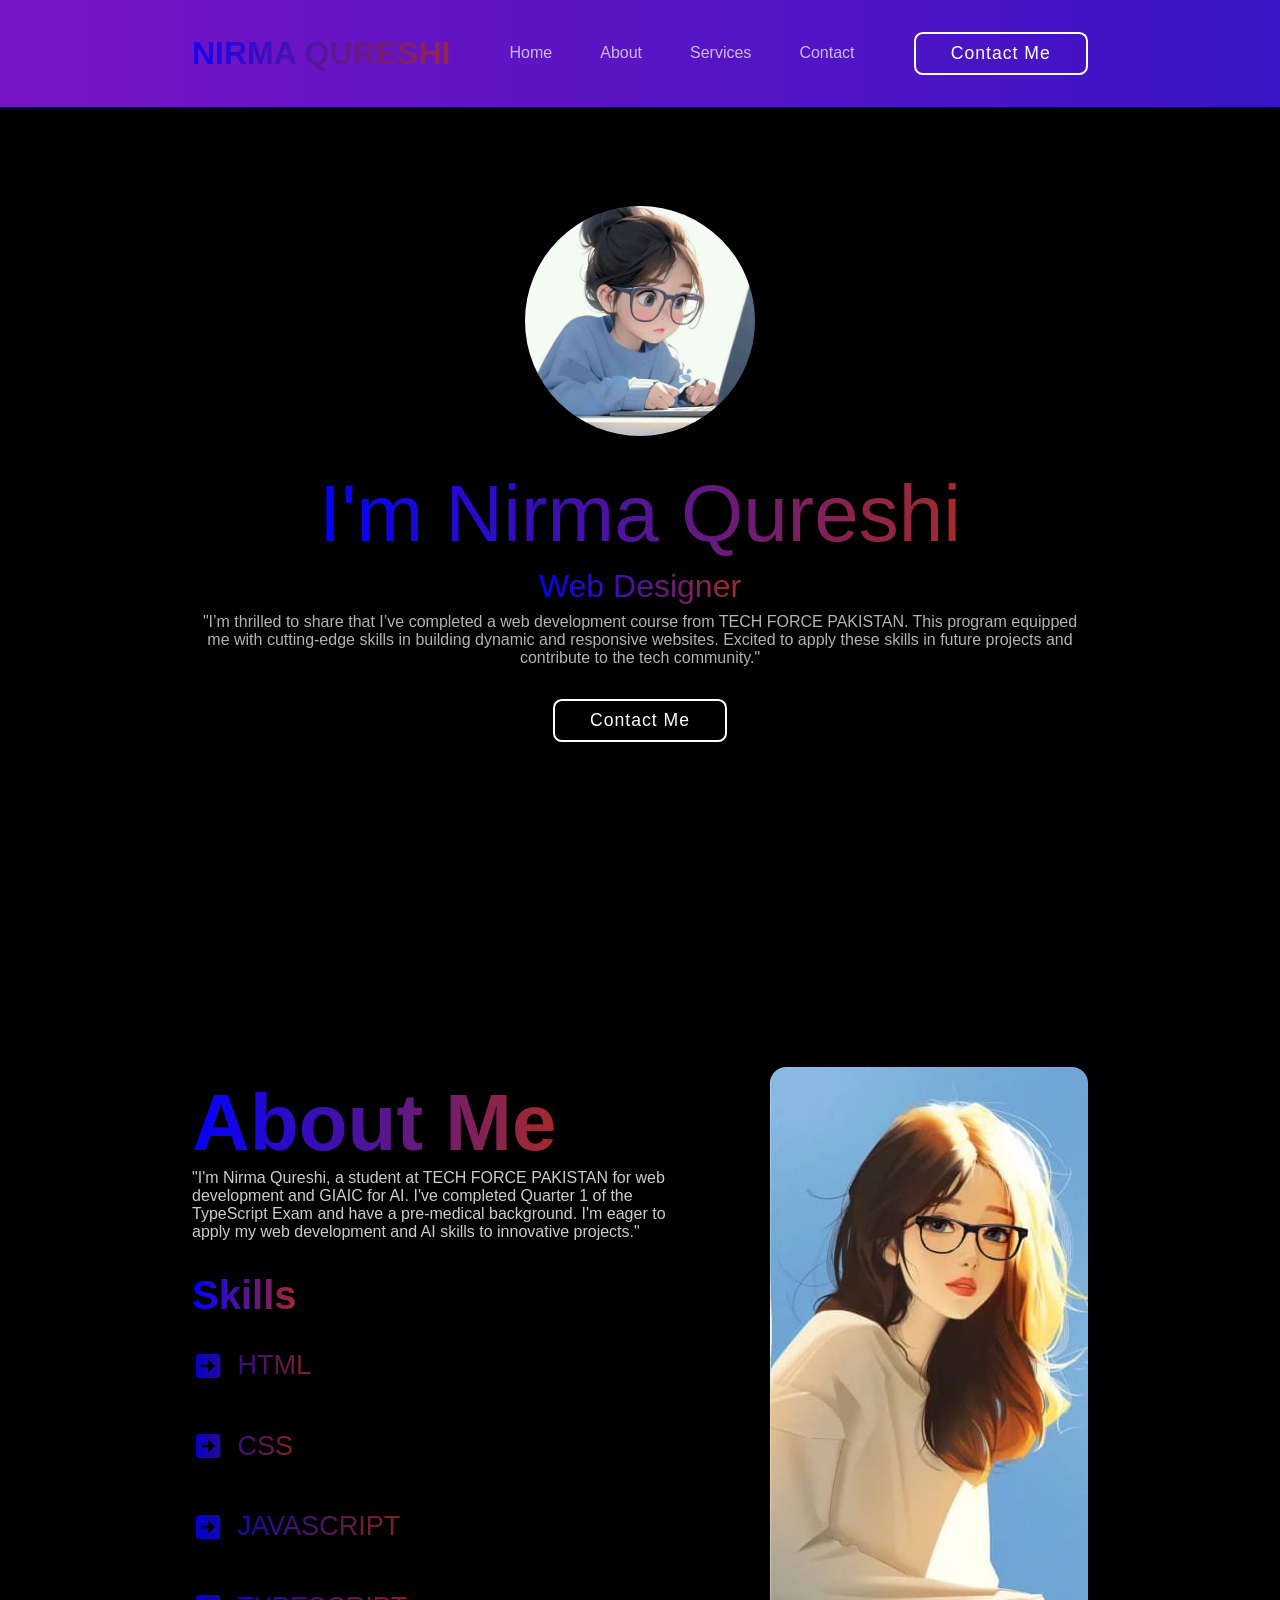
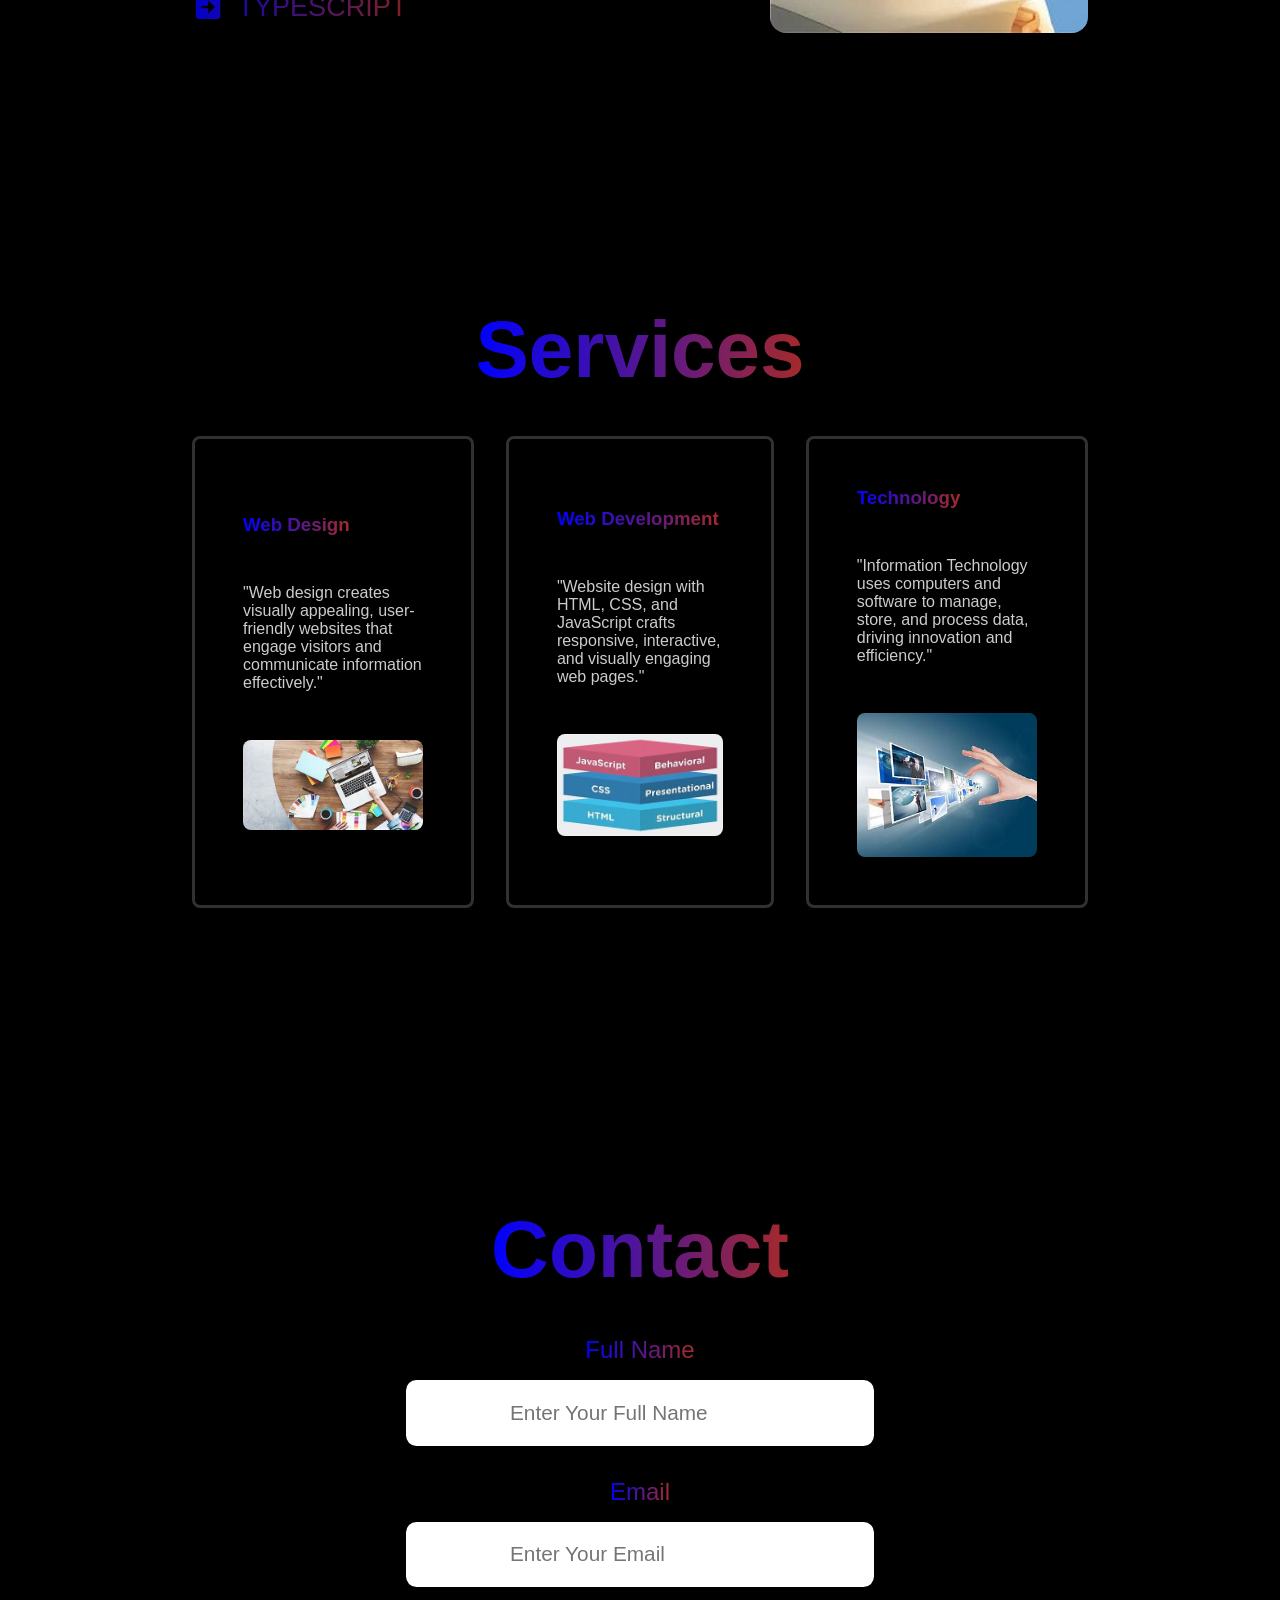
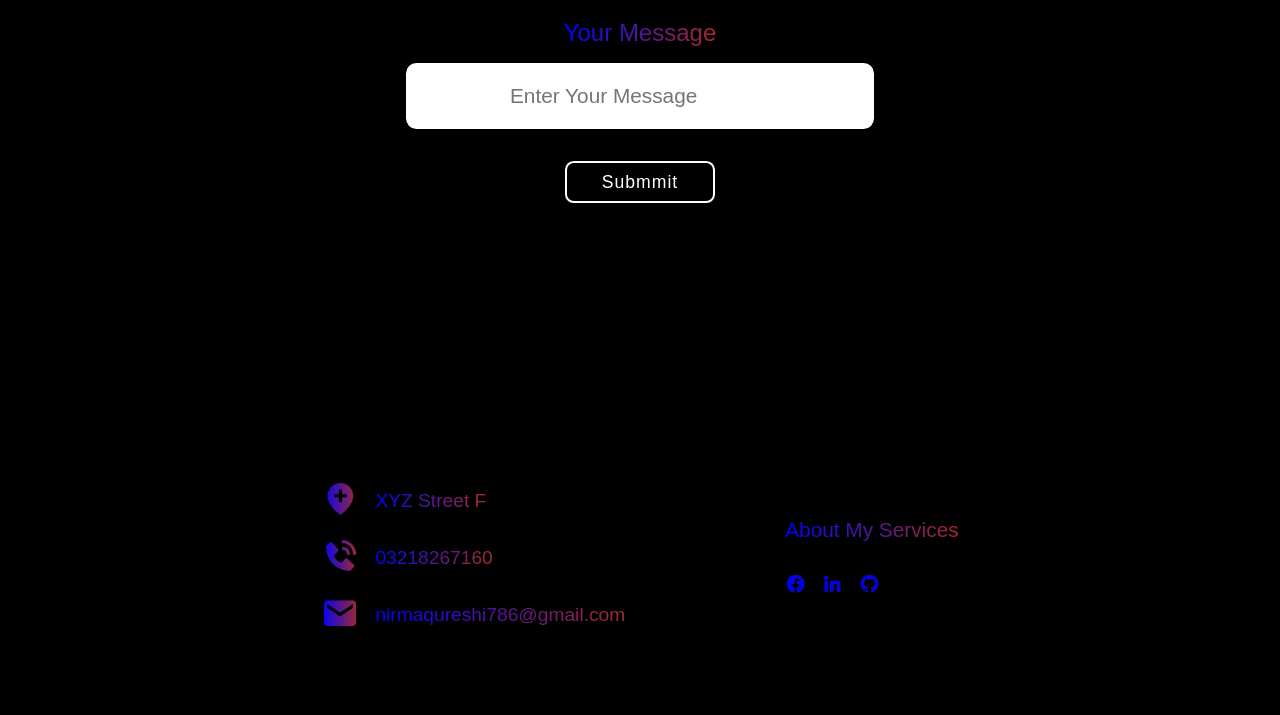
<file: responsive portfolio/index.html>
<!DOCTYPE html>
<html lang="en">
  <head>
    <meta charset="UTF-8" />
    <meta name="viewport" content="width=device-width, initial-scale=1.0" />
    <title>Document</title>
    <link rel="stylesheet" href="style.css" />
    <link
      href="https://unpkg.com/boxicons@2.1.4/css/boxicons.min.css"
      rel="stylesheet"
    />
  </head>
  <body>
    <nav>
      <a href="#" class="logo"><span>NIRMA QURESHI</span></a>

      <ul class="links">
        <a href="#home">Home</a>
        <a href="#about">About</a>
        <a href="#services">Services</a>
        <a href="#contact">Contact</a>
      </ul>

      <i class="bx bx-menu" id="menu"></i>
      <a href="#contact" class="btn">Contact Me</a>
    </nav>

    <section id="home">
      <img src="image1.jpg" alt=""/>

      <div class="info-box">
        <h1><span>I'm Nirma Qureshi</span></h1>
        <h3><span>Web Designer</span></h3>
        <p>
      "I’m thrilled to share that I’ve completed a web development course from TECH FORCE PAKISTAN. This program equipped me with cutting-edge skills in building dynamic and responsive websites. Excited to apply these skills in future projects and contribute to the tech community."
        </p>
      </div>

      <div class="btn-box">
        <div class="btn">Contact Me</div>
      </div>
    </section>

    <section id="about">
      <div class="about-box">
        <div class="about-info">
          <h1><span>About Me</span></h1>
          <p>
            "I'm Nirma Qureshi, a student at TECH FORCE PAKISTAN for web development and GIAIC for AI. I've completed Quarter 1 of the TypeScript Exam and have a pre-medical background. I'm eager to apply my web development and AI skills to innovative projects."
          </p>
        </div>

        <h2><span>Skills</span></h2>
        <div class="skills">
          <ul>
            <li>
              <span><i class="bx bxs-right-arrow-square"></i>HTML</span>
            </li>

            <li>
              <span><i class="bx bxs-right-arrow-square"></i>CSS</span>
            </li>

            <li>
              <span><i class="bx bxs-right-arrow-square"></i>JAVASCRIPT</span>
            </li>

            <li>
              <span
                ><i class="bx bxs-right-arrow-square"></i>
                TYPESCRIPT</span
              >
            </li>
          </ul>
        </div>
      </div>

      <img src="image2.jpeg" alt="" />
    </section>

    <section id="services">
      <h1 class="header"><span>Services</span></h1>

      <div class="services-container">
        <div class="box">
          <h3><span>Web Design</span></h3>
          <p>
            "Web design creates visually appealing, user-friendly websites that engage visitors and communicate information effectively." 
          </p>
          <img src="image3.jpeg" alt="" />
        </div>

        <div class="box">
          <h3><span>Web Development</span></h3>
          <p>
            "Website design with HTML, CSS, and JavaScript crafts responsive, interactive, and visually engaging web pages."
          </p>
          <img src="image4.jpeg" />
        </div>

        <div class="box">
          <h3><span>Technology</span></h3>
          <p>
            "Information Technology uses computers and software to manage, store, and process data, driving innovation and efficiency."
          </p>
          <img src="image5.jpeg" />
        </div>
      </div>
    </section>

    <section id="contact">
      <h1 class="header"><span>Contact</span></h1>

      <form action="#">
        <div class="input-box">
          <span>Full Name</span>
          <input type="text" placeholder="Enter Your Full Name" />
        </div>

        <div class="input-box">
          <span>Email</span>
          <input type="text" placeholder="Enter Your Email" />
        </div>

        <div class="input-box">
          <span>Your Message</span>
          <input type="text" placeholder="Enter Your Message" />
        </div>

        <div class="btn">Submmit</div>
      </form>
    </section>

    <footer>
      <div class="col-left">
        <div class="col-box">
          <span><i class="bx bxs-location-plus"></i></span>
          <span>XYZ Street F</span>
        </div>

        <div class="col-box">
          <span><i class="bx bxs-phone-call"></i></span>
          <span>03218267160</span>
        </div>

        <div class="col-box">
          <span><i class="bx bxs-envelope"></i></span>
          <span>nirmaqureshi786@gmail.com</span>
        </div>
      </div>

      <div class="col-right">
        <span>About My Services</span>
        <p></p>
        <div class="social-icons">
          <span><a href="https://www.facebook.com/"><i class="bx bxl-facebook-circle"></i></a></span>
      
          <span><a href="https://www.linkedin.com/in/nirma-qureshi-28b91a311/"><i class="bx bxl-linkedin"></i></a></span>
      
          <span><a href="https://github.com/NirmaQureshi1234"><i class="bx bxl-github"></i></a></span>
      </div>
      
        
      </div>
    </footer>

    <script src="script.js"></script>
  </body>
</html>
</file>
<file: responsive portfolio/style.css>
* {
  margin: 0;
  padding: 0;
  box-sizing: border-box;
  text-decoration: none;
  list-style: none;
  scroll-behavior: smooth;
  font-family: Arial, Helvetica, sans-serif;
}

:root {
  background-color: black;
}

body {
  min-height: 100vw;
  background-color: black;
}
nav {
  position: fixed;
  top: 0;
  width: 100%;
  padding: 2em 15%;
  display: flex;
  align-items: center;
  justify-content: space-between;
  background-color: black;
  backdrop-filter: blur(10px);
  z-index: 1000;
  background: linear-gradient(to right, #7814c4, #3a14c4);
}
ul {
  display: flex;
  align-items: center;
  gap: 3rem;
}

nav ul a {
  color: white;
  opacity: 0.7;
  transition: 0.2s ease-in-out;
}

nav ul a:hover {
  opacity: 1;
}

.logo {
  font-size: 2em;
  color: white;
  font-weight: 800;
  opacity: 0.8;
  transition: 0.2s ease-in-out;
  background: linear-gradient(to right, white brown);
}
r .logo:hover {
  opacity: 1;
}
.btn {
  padding: 0.5em 2em;
  color: white;
  font-weight: 500;
  letter-spacing: 1px;
  border-radius: 0.5em;
  font-size: 1.1em;
  border: 2px solid white;
  cursor: pointer;
  transition: 0.3s ease-in-out;
}
.btn:hover {
  background-color: white;
  color: black;
}

span {
  background: linear-gradient(to right, blue, brown);
  background-clip: text;
  color: transparent;
}

#menu {
  color: white;
  font-size: 3em;
  display: none;
}

section {
  min-height: 100vh;
  padding: 5% 15%;
}

#home {
  display: flex;
  flex-direction: column;
  align-items: center;
  justify-content: center;
  gap: 2em;
  color: white;
}

#home img {
  width: 18vw;
  height: 18vw;
  border-radius: 50%;
  margin-top: 3em;
}

.info-box {
  display: flex;
  flex-direction: column;
  text-align: center;
  gap: 0.5em;
  min-width: 600px;
}

.info-box h1 {
  font-size: 5em;
  font-weight: 300;
}
.info-box h3 {
  font-size: 2em;
  font-weight: 400;
}

.info-box p {
  opacity: 0.7;
}

.btn-box .btn {
  display: flex;
  gap: 1em;
}

.btn-box .btn:hover {
  background-color: white;
  color: black;
}

.btn-box .btn:nth-of-type(2) {
  background-color: white;
  color: black;
}

.btn-box .btn:nth-of-type(2):hover {
  background-color: black;
  color: white;
}

::-webkit-scrollbar-thumb {
  background: linear-gradient(to bottom, blue brown);
}
::-webkit-scrollbar {
  width: 20px;
  background-color: black;
}

#about {
  background-color: black;
  display: flex;
  align-items: center;
  justify-content: center;
  gap: 5em;
}

#about img {
  width: 30vw;
  border-radius: 1em;
}
.about-box {
  display: flex;
  flex-direction: column;
  text-align: left;
  gap: 2em;
}

.about-box h1 {
  font-size: 5em;
}

.about-box p {
  color: white;
  opacity: 0.8;
}

.skills {
  display: flex;
  text-align: left;
  gap: 10em;
}

.skills ul {
  font-size: 1.3em;
  font-weight: 500;
  display: flex;
  flex-direction: column;
  color: white;
  opacity: 0.8;
  align-items: baseline;
}

.skills ul li span {
  display: flex;
  align-items: center;
  gap: 0.5em;
  font-size: 1.3em;
  transition: 0.3s ease-in-out;
}

.skills ul li span:hover {
  transform: translateY(10px);
}

.skills ul li i {
  font-size: 1.2em;
}

.about-box h2 {
  font-size: 2.5em;
}

#services {
  background-color: black;
}

.header {
  text-align: center;
  font-size: 5em;
  margin: 0.5em 0;
}

.services-container {
  display: flex;
  grid-template-columns: (auto-fit, minmax(250px, 1fr));
  gap: 2em;
}

.box {
  border: 3px solid rgb(49, 49, 49);
  border-radius: 0.5em;
  display: flex;
  flex-direction: column;
  justify-content: center;
  overflow: hidden;
  object-fit: cover;
  padding: 3em;
  gap: 3em;
  color: white;
  cursor: pointer;
  transition: 0.3s ease-in-out;
}

.box:hover {
  border: 3px solid rgb(100, 100, 100);
}
.box p {
  opacity: 0.8;
}

.box h1 {
  font-size: 2em;
}

.box img {
  min-width: 25px;
  border-radius: 0.5em;
}

#contact {
  background-color: black;
}

form {
  display: flex;
  flex-direction: column;
  align-items: center;
  justify-content: center;
  gap: 2em;
}

form .input-box {
  display: flex;
  flex-direction: column;
  align-items: center;
  gap: 1em;
}

.input-box span {
  font-size: 1.5em;
}

form input {
  font-size: 1.3em;
  padding: 1em 5em;
  border-radius: 0.5em;
  border: none;
  outline: none;
}

form input:focus {
  background-color: white;
}

footer {
  display: flex;
  align-items: center;
  justify-content: center;
  gap: 10em;
  bottom: 0;
  background-color: black;

  width: 100%;
  padding: 5em 15em;
}

.col-left {
  display: flex;
  flex-direction: column;
  gap: 1em;
}

.col-box {
  display: flex;
  align-items: center;
  gap: 1em;
}

.col-box i {
  font-size: 2em;
}

.col-box span {
  font-size: 1.2em;
}
.col-right {
  display: flex;
  flex-direction: column;
  gap: 1em;
  color: white;
  max-width: 500px;
}
.col-right span {
  font-size: 1.3em;
}
.col-right .social-icons {
  display: flex;
  align-items: baseline;
  justify-content: left;
  gap: 1em;
}
.col-box .social-icons i {
  font-size: 10em;
  transition: 0.2s ease-in-out;
  cursor: pointer;
}

.social-icons i:hover {
  color: white;
}

@media (max-width: 968px) {
  section {
    padding: 8em 15%;
  } 
  nav{
   justify-content: center;
    align-items: center;  
  }
  nav .btn {
    display: none;
  }
  #menu {
    display: block;
  }
  .links {
    position: absolute;
    top: 100%;
    width: 100%;
    right: 0;
    padding: 1em 3em;
    color: white;
    display: flex;
    flex-direction: column;
    text-align: center;
    background-color: black;
    display: none;
  }
  .links a {
    margin: 2em 0;
    display: block;
    font-size: 1.5em;
    color: white;
  }
  .links.active {
    display: block;
  }
  #home h1 {
    font-size: 4em;
  }
  #home h3 {
    font-size: 2em;
  }
  #home img {
    width: 24vw;
  }
  #about {
    flex-direction: column;
  }
  #about img {
    width: 32vw;
  }
  #about h1 {
    font-size: 1em;
  }
  #about ul {
    font-size: 1em;
  }
}

@media (max-width: 768px) {
  #home h1 {
    font-size: 2.5em;
  }
  #home h3 {
    font-size: 1.5em;
  }
  #home img {
    width: 32vw;
  }
  #about .skills {
    gap: 3em;
  }

  .services-container {
    align-items: center;
    justify-content: center;
    flex-direction: column;
    padding: 10em 15%; 
    flex-direction: row;
    flex-wrap: wrap;
       
    
  }
  #services .header {
    font-size: 3em;
  }
  #contact .header {
    font-size: 3em;
  }

  #contact .input-box span {
    font-size: 1.2em;
  }
  .input-box input {
    padding: 0.5em 1em;
  }

  footer {
    flex-direction: column;
    gap: 5em;
    align-items: center;
    justify-content: center;
  }
}
</file>
